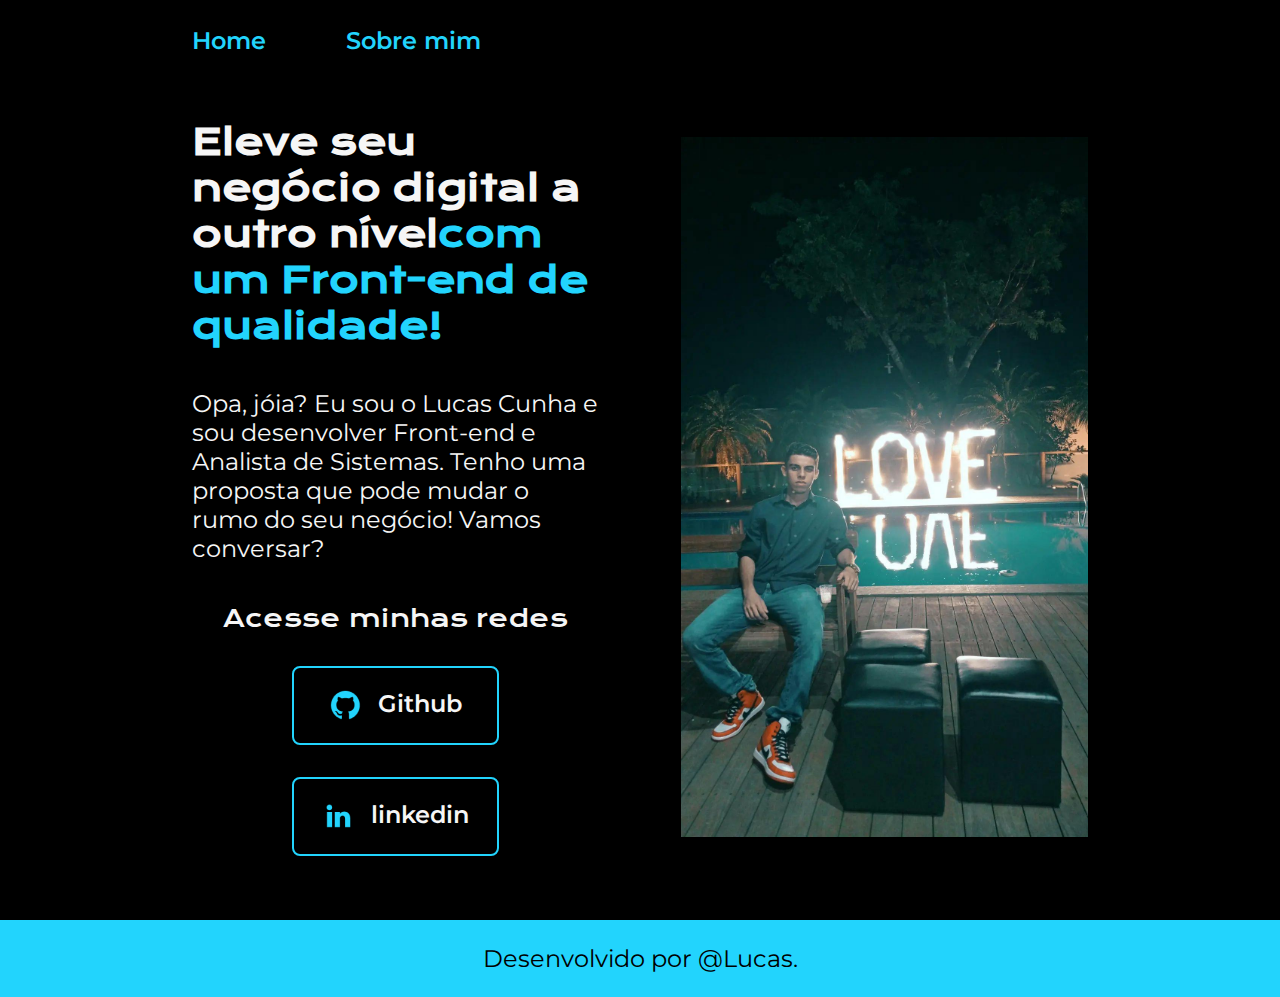
<file: index.html>
<!DOCTYPE html>
<html lang="pt-br">

<head>
    <meta charset="UTF-8">
    <meta http-equiv="X-UA-Compatible" content="IE=edge">
    <meta name="viewport" content="width=device-width, initial-scale=1.0">
    <title>Portifolio</title>
    <link rel="stylesheet" href="./styles/style.css">
</head>

<body>
    <header class="cabecalho">
        <nav class="cabecalho__menu">
            <a class="cabecalho__menu__link" href="index.html">Home</a>
            <a class="cabecalho__menu__link" href="about.html">Sobre mim</a>
        </nav>
    </header>
    <main class="apresentacao">
        <section class="apresentacao__conteudo">
            <h1 class="apresentacao__conteudo__titulo">Eleve seu negócio digital a outro nível<strong class="titulo-destaque">com um Front-end de qualidade!
                </strong></h1>
            <p class="apresentacao__conteudo__texto">Opa, jóia? Eu sou o Lucas Cunha e sou desenvolver Front-end e Analista de Sistemas. Tenho uma proposta que pode mudar o rumo do seu negócio! Vamos conversar?</p>
            <div class="apresentacao__links">
                <h2 class="apresentacao__links__subtitulo">Acesse minhas redes</h2>
                <a class="apresentacao__links__navegacao" href="https://github.com/LucasCbz">
                    <img src="./assets/github.png">
                    Github
                </a>
                <a class="apresentacao__links__navegacao" href="https://linkedin.com/in/lucas-cunha-67a15921a">
                    <img src="./assets/linkedin.png">
                    linkedin
                </a>
            </div>
        </section>
        <img class="apresentacao__imagem" src="./assets/1657584280175.jpg" alt="Foto da Joana Santos programando">
    </main>
    <footer class="rodape">
        <p>Desenvolvido por @Lucas.</p>
    </footer>
</body>

</html>
</file>
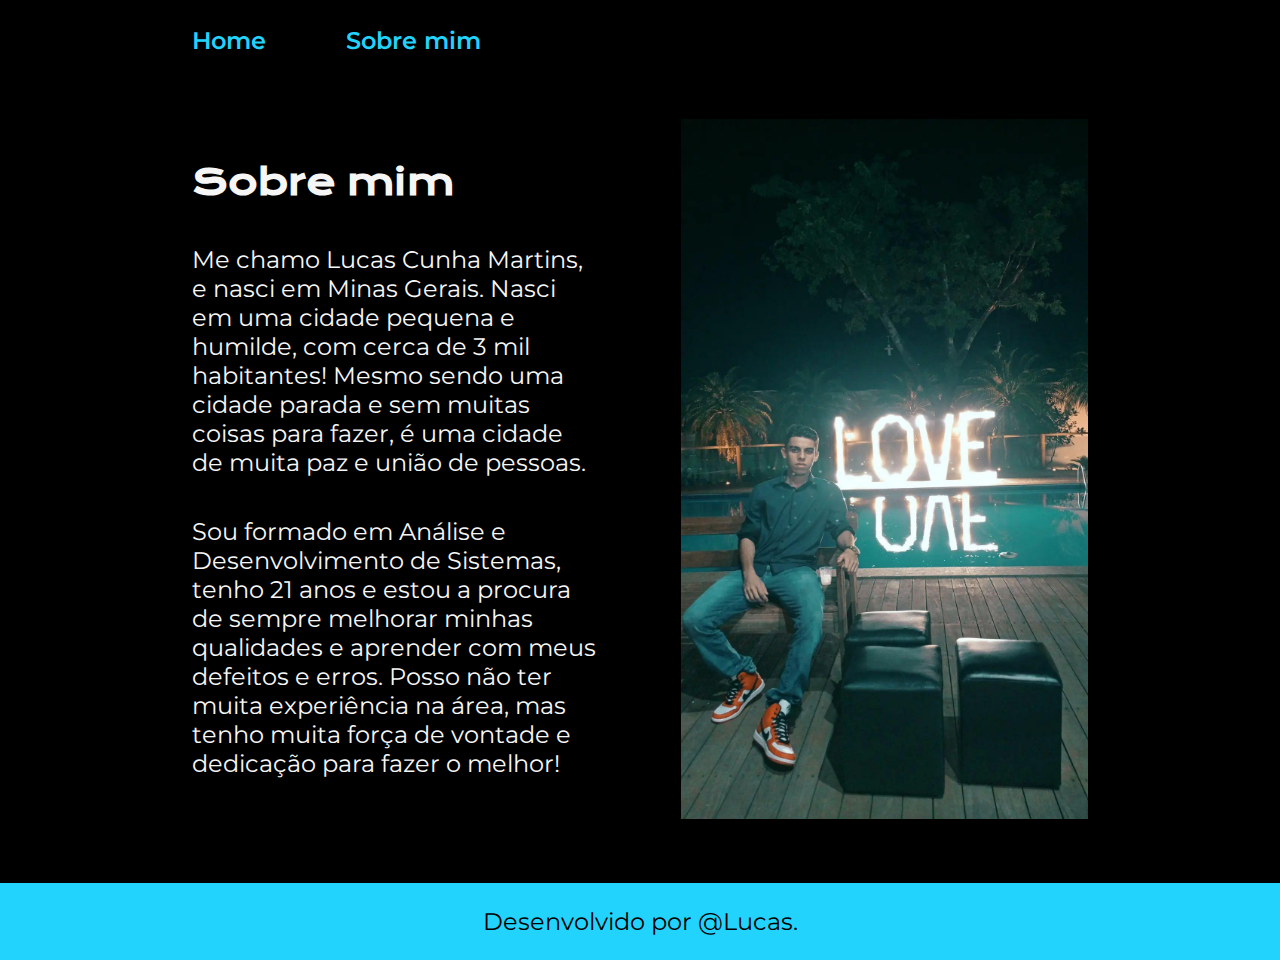
<file: about.html>
<!DOCTYPE html>
<html lang="pt-br">

<head>
    <meta charset="UTF-8">
    <meta http-equiv="X-UA-Compatible" content="IE=edge">
    <meta name="viewport" content="width=device-width, initial-scale=1.0">
    <title>Sobre mim</title>
    <link rel="stylesheet" href="./styles/style.css">
</head>

<body>
    <header class="cabecalho">
        <nav class="cabecalho__menu">
            <a class="cabecalho__menu__link" href="index.html">Home</a>
            <a class="cabecalho__menu__link" href="about.html">Sobre mim</a>
        </nav>
    </header>

    <main class="apresentacao">
        <section class="apresentacao__conteudo">
            <h1 class="apresentacao__conteudo__titulo">Sobre mim</h1>
            <p class="apresentacao__conteudo__texto">Me chamo Lucas Cunha Martins, e nasci em Minas Gerais. Nasci em uma cidade pequena e humilde, com cerca de 3 mil habitantes! Mesmo sendo uma cidade parada e sem muitas coisas para fazer, é uma cidade de muita paz e união de pessoas.
            </p>
            <p class="apresentacao__conteudo__texto">
                Sou formado em Análise e Desenvolvimento de Sistemas, tenho 21 anos e estou a procura de sempre melhorar minhas qualidades e aprender com meus defeitos e erros. Posso não ter muita experiência na área, mas tenho muita força de vontade e dedicação para fazer o melhor!</p>
        </section>
        <img class="apresentacao__imagem" src="./assets/1657584280175.jpg" alt="Foto da Joana Santos programando">
    </main>

    <footer class="rodape">
        <p>Desenvolvido por @Lucas.</p>
    </footer>
</body>

</html>
</file>
<file: styles/style.css>
@import url("https://fonts.googleapis.com/css2?family=Krona+One&family=Montserrat:wght@400;600&display=swap");

:root {
  --cor-primaria: #000000;
  --cor-secundaria: #f6f6f6;
  --cor-terciaria: #22d4fd;
  --cor-hover: #272727;

  --fonte-primaria: "Krona One", sans-serif;
  --fonte-secundaria: "Montserrat", sans-serif;
}
* {
  margin: 0;
  padding: 0;
}

body {
  box-sizing: border-box;
  background-color: var(--cor-primaria);
  color: var(--cor-secundaria);
}

.cabecalho {
  padding: 2% 0% 0% 15%;
}
.cabecalho__menu {
  display: flex;
  gap: 80px;
}
.cabecalho__menu__link {
  font-family: var(--fonte-secundaria);
  font-size: 1.5rem;
  font-weight: 600;
  color: var(--cor-terciaria);
  text-decoration: none;
}
.apresentacao {
  padding: 5% 15%;
  display: flex;
  align-items: center;
  justify-content: space-between;
  gap: 82px;
}
.apresentacao__conteudo {
  width: 50%;
  display: flex;
  flex-direction: column;
  gap: 40px;
}

.apresentacao__conteudo__titulo {
  font-size: 2.25rem;
  font-family: var(--fonte-primaria);
}
.titulo-destaque {
  color: var(--cor-terciaria);
}
.apresentacao__conteudo__texto {
  font-size: 1.5rem;
  font-family: var(--fonte-secundaria);
}

.apresentacao__links {
  display: flex;
  flex-direction: column;
  justify-content: space-between;
  align-items: center;
  gap: 32px;
}
.apresentacao__links__subtitulo {
  font-family: var(--fonte-primaria);
  font-weight: 400;
  font-size: 1.5rem;
}
.apresentacao__links__navegacao {
  display: flex;
  justify-content: center;
  gap: 16px;
  border: 2px solid var(--cor-terciaria);
  width: 50%;
  text-align: center;
  border-radius: 8px;
  font-size: 1.5rem;
  font-weight: 600;
  padding: 21.5px 0;
  text-decoration: none;
  color: var(--cor-secundaria);
  font-family: var(--fonte-secundaria);
}
.apresentacao__links__navegacao:hover {
  background-color: var(--cor-hover);
}
.apresentacao__imagem {
  height: 700px;
  width: 50%;
}
.rodape {
  color: var(--cor-primaria);
  background-color: var(--cor-terciaria);
  padding: 24px;
  text-align: center;
  font-family: var(--fonte-secundaria);
  font-size: 1.5rem;
  font-weight: 400;
}

@media (max-width: 1200px) {
  .cabecalho {
    padding: 10%;
  }
  .cabecalho__menu {
    justify-content: center;
  }
  .apresentacao {
    flex-direction: column-reverse;
    padding: 5%;
  }
  .apresentacao__conteudo {
    width: auto;
  }
}
</file>
